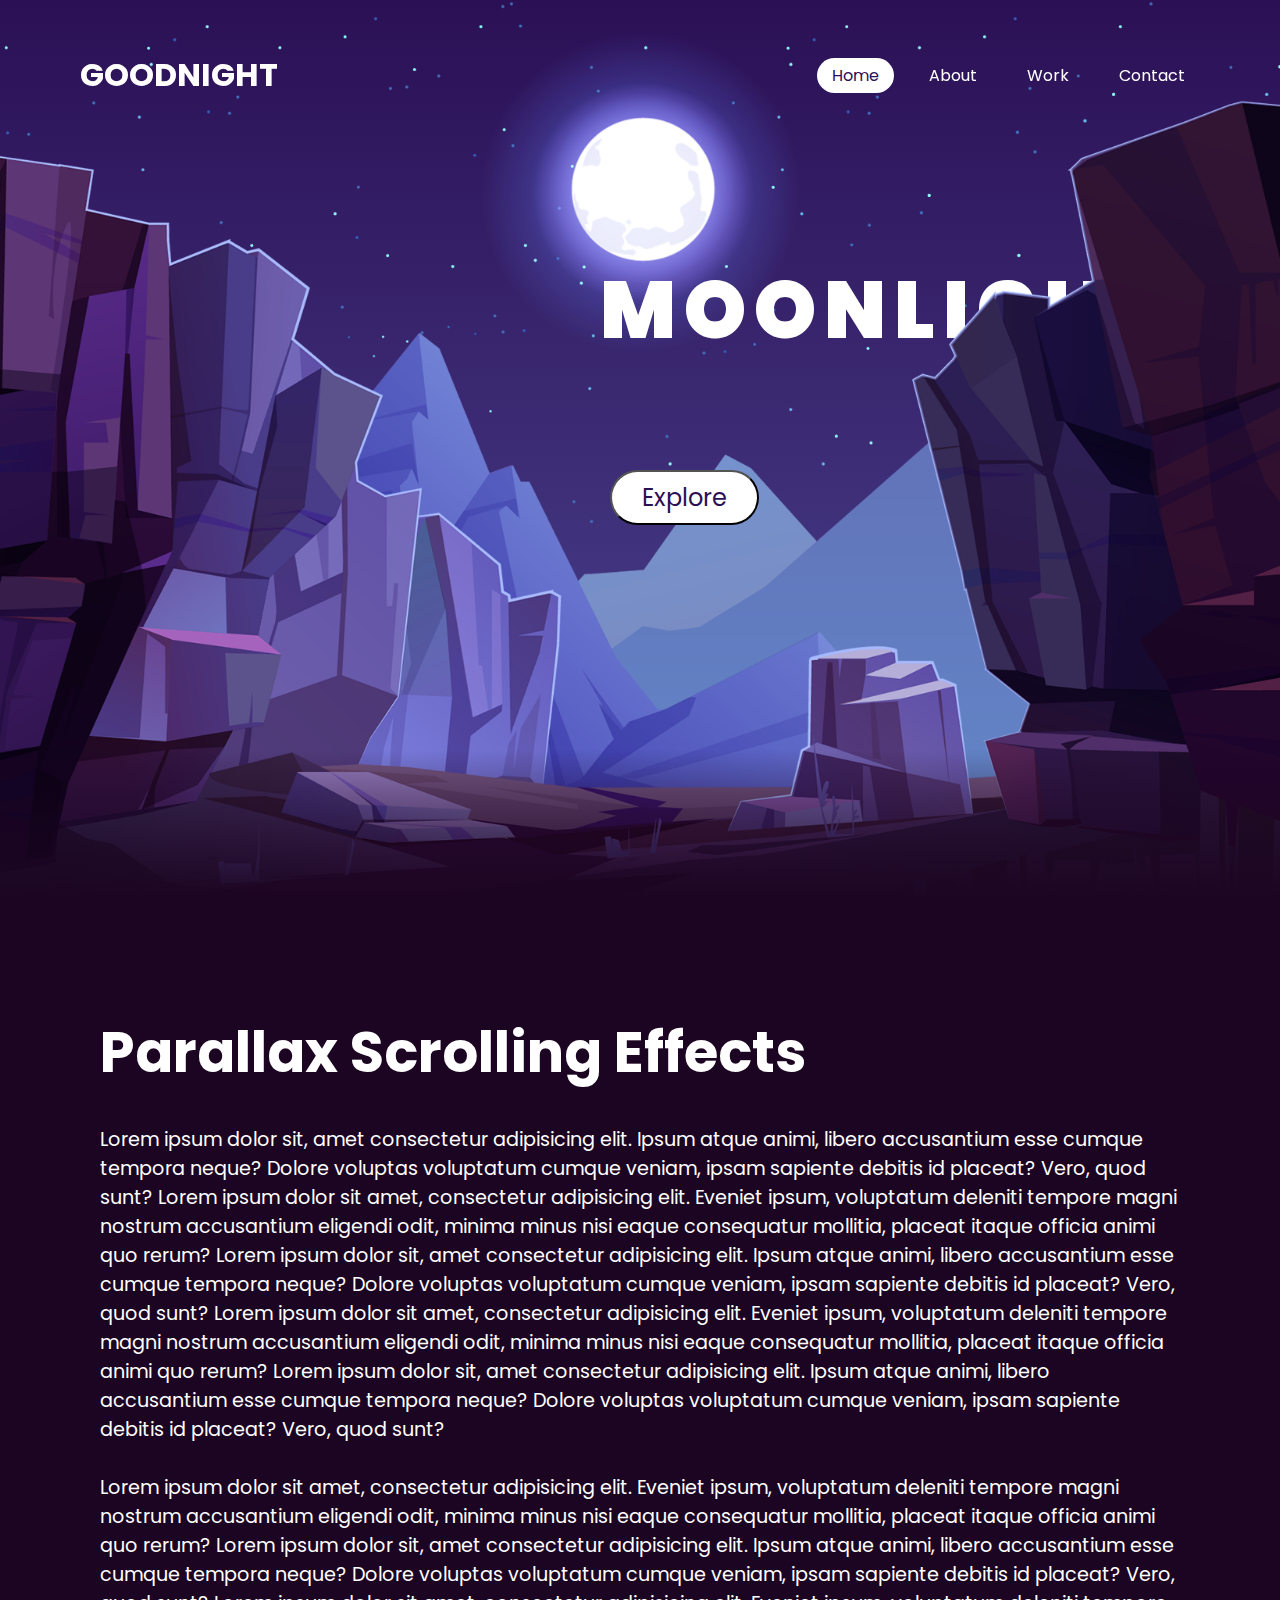
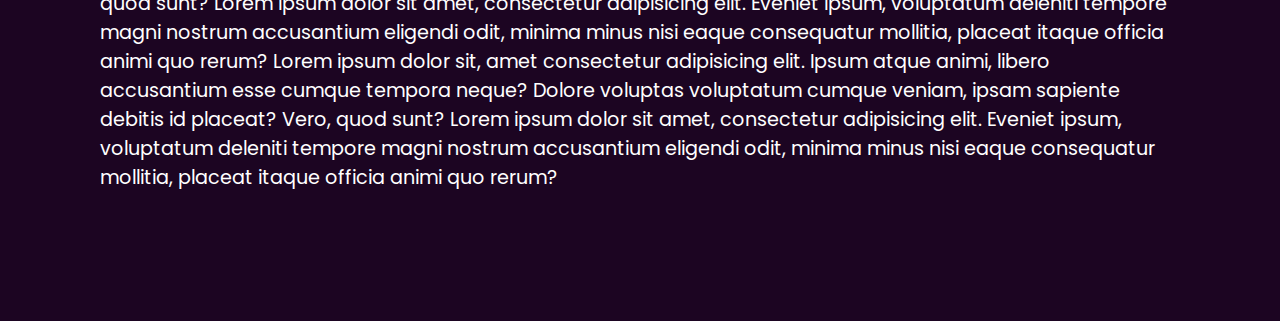
<file: Frontend/index.html>
<!DOCTYPE html>
<html>
    <head>
        <link rel="stylesheet" href="./styles.css">
        <link rel="preconnect" href="https://fonts.gstatic.com">
        <link href="https://fonts.googleapis.com/css2?family=Poppins&display=swap" rel="stylesheet">

    </head>
    <body>
        <header >
            <a href="#" class="logo">Goodnight</a>
            <ul>
            <li><a href="#" class="active">Home</a></li>
            <li><a href="#" >About</a></li>
            <li><a href="#" >Work</a></li>
            <li><a href="#" >Contact</a></li>
            </ul>
        </header>
        <section >
            <img id="moon" src="./img/moon.png">
            <img id="mountains_behind" src="./img/mountains_behind.png">
            <img id="mountains_front" src="./img/mountains_front.png">
            <img id="stars" src="./img/stars.png">
        </section>
        <div id="moonlight">Moonlight</div>
        <button id="btn">Explore</button>
        <div class="sec">
            <h2>Parallax Scrolling Effects</h2>
            <p>Lorem ipsum dolor sit, amet consectetur adipisicing elit. Ipsum atque animi, libero accusantium esse cumque tempora neque? Dolore voluptas voluptatum cumque veniam, ipsam sapiente debitis id placeat? Vero, quod sunt?
            Lorem ipsum dolor sit amet, consectetur adipisicing elit. Eveniet ipsum, voluptatum deleniti tempore magni nostrum accusantium eligendi odit, minima minus nisi eaque consequatur mollitia, placeat itaque officia animi quo rerum?
            Lorem ipsum dolor sit, amet consectetur adipisicing elit. Ipsum atque animi, libero accusantium esse cumque tempora neque? Dolore voluptas voluptatum cumque veniam, ipsam sapiente debitis id placeat? Vero, quod sunt?
            Lorem ipsum dolor sit amet, consectetur adipisicing elit. Eveniet ipsum, voluptatum deleniti tempore magni nostrum accusantium eligendi odit, minima minus nisi eaque consequatur mollitia, placeat itaque officia animi quo rerum?
            Lorem ipsum dolor sit, amet consectetur adipisicing elit. Ipsum atque animi, libero accusantium esse cumque tempora neque? Dolore voluptas voluptatum cumque veniam, ipsam sapiente debitis id placeat? Vero, quod sunt?<br><br>
            Lorem ipsum dolor sit amet, consectetur adipisicing elit. Eveniet ipsum, voluptatum deleniti tempore magni nostrum accusantium eligendi odit, minima minus nisi eaque consequatur mollitia, placeat itaque officia animi quo rerum?
            Lorem ipsum dolor sit, amet consectetur adipisicing elit. Ipsum atque animi, libero accusantium esse cumque tempora neque? Dolore voluptas voluptatum cumque veniam, ipsam sapiente debitis id placeat? Vero, quod sunt?
            Lorem ipsum dolor sit amet, consectetur adipisicing elit. Eveniet ipsum, voluptatum deleniti tempore magni nostrum accusantium eligendi odit, minima minus nisi eaque consequatur mollitia, placeat itaque officia animi quo rerum?
            Lorem ipsum dolor sit, amet consectetur adipisicing elit. Ipsum atque animi, libero accusantium esse cumque tempora neque? Dolore voluptas voluptatum cumque veniam, ipsam sapiente debitis id placeat? Vero, quod sunt?
            Lorem ipsum dolor sit amet, consectetur adipisicing elit. Eveniet ipsum, voluptatum deleniti tempore magni nostrum accusantium eligendi odit, minima minus nisi eaque consequatur mollitia, placeat itaque officia animi quo rerum?<br><br>
        </p>
        </div>
        <script>
            moon = document.getElementById('moon');
            mountains_behind = document.getElementById('mountains_behind');
            mountains_front = document.getElementById('mountains_front');
            stars = document.getElementById('stars');
            moonlight = document.getElementById('moonlight');
            btn = document.getElementById('btn');
            
            window.addEventListener("scroll",function(){
                value=window.scrollY;
                stars.style.left=value*0.2+'px';
                moonlight.style.left=200+value*0.9+'px';
                moon.style.top=value*0.9+'px';
                mountains_behind.style.top=value*0.5+'px';
                mountains_front.style.top=value*0+'px';
            })
        </script>
    </body>
</html>
</file>
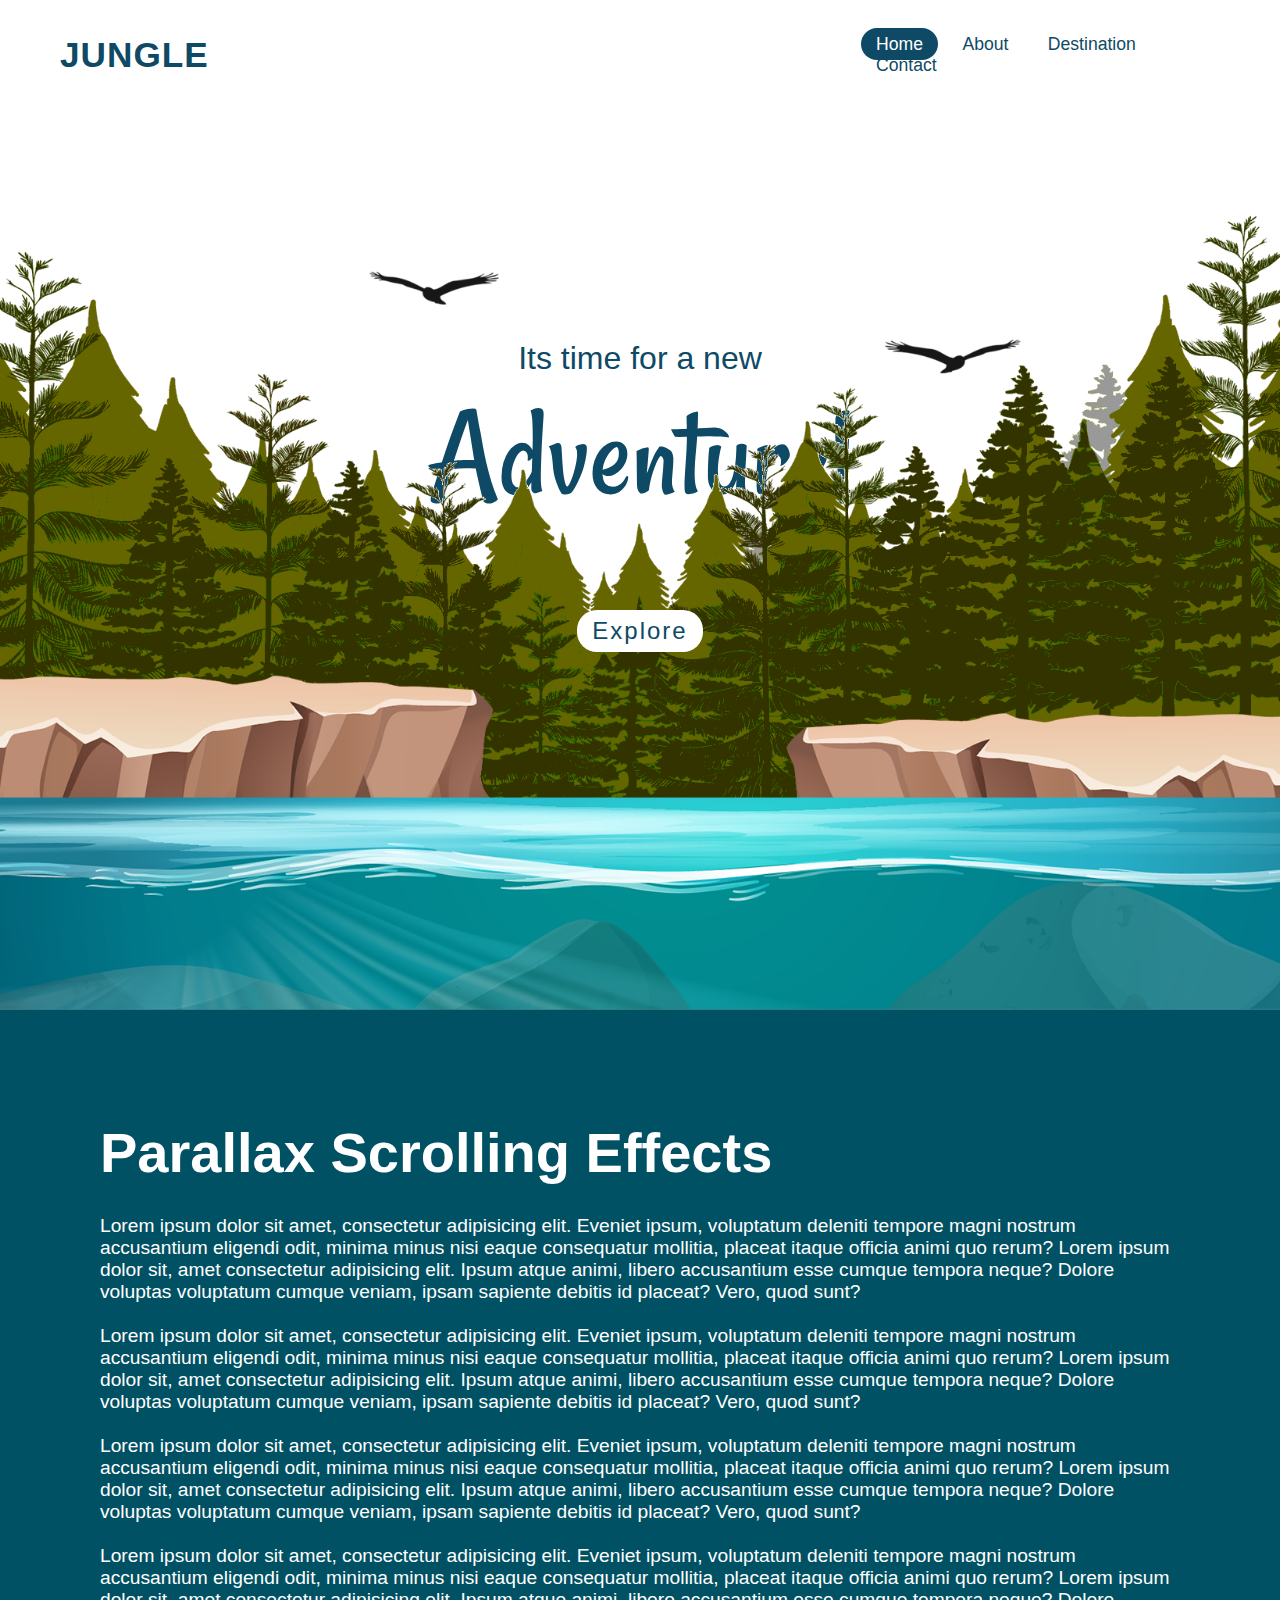
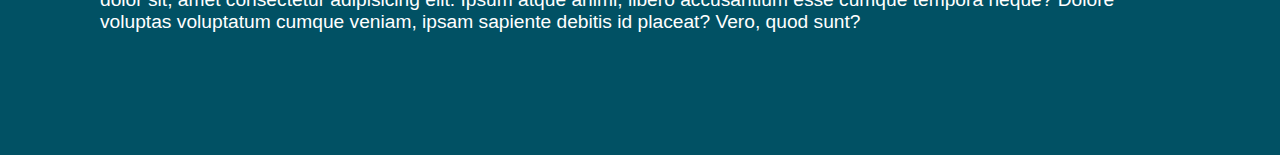
<file: Jungle/src/index.html>
<!Doctype html>
<html>
    <head>
        <link rel="stylesheet" href="./styles.css">
        <link rel="preconnect" href="https://fonts.gstatic.com">
        <link href="https://fonts.googleapis.com/css2?family=Montserrat&family=Rancho&display=swap" rel="stylesheet">
    </head>
    <body>
        <header>
            <div><a href="#">Jungle</a></div>
            <ul>
                <li ><a href=# class="active">Home</a></li>
                <li><a href=#>About</a></li>
                <li><a href=#>Destination</a></li>
                <li><a href=#>Contact</a></li>
            </ul>
        </header>
        <section>
            <text id="txt">Its time for a new <div>Adventure!</div></text>
            <img src="../img/bird1.png" id="bird1">
            <img src="../img/bird2.png" id="bird2">
            <img src="../img/forest.png" id="forest">
            <img src="../img/rocks.png" id="rocks">
            <img src="../img/water.png" id="water">
            <a id="btn">Explore</a>
        </section>
        <div id="sec">
            <h2>Parallax Scrolling Effects</h2>
            <p>
            Lorem ipsum dolor sit amet, consectetur adipisicing elit. Eveniet ipsum, voluptatum deleniti tempore magni nostrum accusantium eligendi odit, minima minus nisi eaque consequatur mollitia, placeat itaque officia animi quo rerum?
            Lorem ipsum dolor sit, amet consectetur adipisicing elit. Ipsum atque animi, libero accusantium esse cumque tempora neque? Dolore voluptas voluptatum cumque veniam, ipsam sapiente debitis id placeat? Vero, quod sunt?<br><br>
            Lorem ipsum dolor sit amet, consectetur adipisicing elit. Eveniet ipsum, voluptatum deleniti tempore magni nostrum accusantium eligendi odit, minima minus nisi eaque consequatur mollitia, placeat itaque officia animi quo rerum?
            Lorem ipsum dolor sit, amet consectetur adipisicing elit. Ipsum atque animi, libero accusantium esse cumque tempora neque? Dolore voluptas voluptatum cumque veniam, ipsam sapiente debitis id placeat? Vero, quod sunt?<br><br>
            Lorem ipsum dolor sit amet, consectetur adipisicing elit. Eveniet ipsum, voluptatum deleniti tempore magni nostrum accusantium eligendi odit, minima minus nisi eaque consequatur mollitia, placeat itaque officia animi quo rerum?
            Lorem ipsum dolor sit, amet consectetur adipisicing elit. Ipsum atque animi, libero accusantium esse cumque tempora neque? Dolore voluptas voluptatum cumque veniam, ipsam sapiente debitis id placeat? Vero, quod sunt?<br><br>
            Lorem ipsum dolor sit amet, consectetur adipisicing elit. Eveniet ipsum, voluptatum deleniti tempore magni nostrum accusantium eligendi odit, minima minus nisi eaque consequatur mollitia, placeat itaque officia animi quo rerum?
            Lorem ipsum dolor sit, amet consectetur adipisicing elit. Ipsum atque animi, libero accusantium esse cumque tempora neque? Dolore voluptas voluptatum cumque veniam, ipsam sapiente debitis id placeat? Vero, quod sunt?<br><br>
        </p>
        <script>
            bird1=document.getElementById("bird1");
            bird2=document.getElementById("bird2");
            forest=document.getElementById("forest");
            water=document.getElementById("water");
            rocks=document.getElementById("rocks");
            btn=document.getElementById("btn");
            txt=document.getElementById("txt");
            sec=document.getElementById("sec");
            header=document.getElementsByTagName("header");
            window.addEventListener("scroll",function(){
                value=window.scrollY;
                bird1.style.left=value*0.8+'px';
                bird1.style.top=-value*0.8+'px';
                bird2.style.left=-value*0.8+'px';
                bird2.style.top=-value*0.8+'px';
                water.style.top=-value*0.3+'px';
                rocks.style.top=-value*0.5+'px';
                forest.style.top=-value*0.5+'px';
                txt.style.top=(230-value*4)+'px';
                btn.style.top=400-value*0.5+'px';
                sec.style.top=value*-0.3+'px';
            })


        </script>
    </body>
</html>
</file>
<file: Frontend/styles.css>
*{
    margin:0px;
    padding:0px;
    font-family: 'Poppins', sans-serif;
    scroll-behavior: smooth;
}
body{
    background:linear-gradient(#2b1055,#7587de);
    min-height:1500px;
    overflow-x: hidden;
    position:relative;
}
a{
    text-decoration: none;
}
header{
    display: flex;
    width:100vw;
    justify-content: space-between;
    align-items: center;
    position:absolute;
    top: 0;
    left:0;
    height: 10vh;
    padding: 30px 100px;
    
}
header ul{
    display: flex;
    justify-content: center;
    align-items: center;
    list-style: none;
}
header ul li a{
    position :relative;
    z-index: 3;
    right: 160px;
    padding:6px 15px;
    border-radius: 20px;
    color:white;
    margin-right: 20px;
}
.active{
    color:#2b1055;
    background-color: white;
    
}
header ul li a:hover{
    color:#2b1055;
    background-color: white;
}

.logo{
    text-transform: uppercase;
    font-weight: 700;
    text-decoration:none;
    font-size:2em;
    color: white;
    position : relative;
    right :20px;
    z-index: 3;
}

section{
    position : relative;
    width : 100%;
    height : 100vh;
    overflow:hidden;
    display:flex;
    justify-content:center;
    align-items:center;

}
section img{
    position:absolute;
    top: 0;
    left: 0;
    width : 100vw;
    height: 100%;
    object-fit:cover;
}
.sec::after{
    content: '';
    position: absolute;
    top:0;
    left:0;
    width : 100vw;
    height : 150px;
    background:linear-gradient(transparent, #1c0522);
    z-index: 1000;
    transform:translateY(-150px);
}
#stars{
    position:relative;
    z-index: -1;
}
#moon{
    mix-blend-mode: screen;
    z-index: 2;
}
#mountains_front{
    z-index: 2;
}
#moonlight{
    position : absolute;
    width : 100vw;
    align-items:center;
    top: 250px;
    left: 600px;
    color: white;
    text-transform: uppercase;
    font-weight: 900;
    text-decoration:none;
    font-size:5em;
    color: white;
    letter-spacing: 8px;
    z-index: 1;
}
button{
    text-decoration:none;
    background-color: white;
    padding:8px 30px;
    color:#2b1055;
    border-radius:40px;
    font-size:1.5em;
    position:absolute;
    top :470px;
    z-index: 1;
    left: 610px;
}
.sec{
    position :relative;
    padding: 100px;
    background: #1c0522;
}
.sec h2{
    font-size:3.5em;
    margin-top: 10px;
    color:#fff;
}
.sec p{
    font-size:1.2em;
    color:#fff;
    padding-top:30px;
}
</file>
<file: Jungle/src/styles.css>
/* font-family: 'Montserrat', sans-serif;
font-family: 'Rancho', cursive; */
*{
    margin:0px;
    padding:0px;
    font-family: 'Poppins', sans-serif;
    scroll-behavior: smooth;
}
body{
    background:white;
    min-height:1200px;
    overflow-x: hidden;
    color: rgb(14,74,101);
    
}
a{
    text-decoration:none;
    color: rgb(14,74,101);
}
section{
    position : relative;
    width : 100%;
    height : 100vh;
    overflow:hidden;
    display:flex;
    justify-content:center;
    align-items:center;
}
section::before{
    position : absolute;
    bottom:0;
    z-index: 3;
    content:"";
    width:100vw;
    height: 150px;
    background:linear-gradient(transparent, rgb(1,81,100));
}
section img{
    position:absolute;
    top: 0;
    left: 0;
    width : 100vw;
    height: 100%;
    object-fit:cover;
}
section text{
    position:absolute;
    top: 230px;
    left: 0;
    width : 100vw;
    object-fit:cover;
    text-align: center;
    font-size:2em;
    z-index: 1;

}
section text div{
    font-size:4em;
    font-family: 'Rancho', cursive;
}
header{
    display:flex;
    justify-content:space-between;
    height:10vh;
    align-items:center;
    padding:10px 40px;
    z-index: 1000;
}
header div{
    margin-left: 20px;
    font-size: 2.2em;
    text-transform:uppercase;
    font-weight:900;
    letter-spacing: 1px;
}
header ul{
    width: 30vw;
}
header ul li{
    display:inline-block; 
    font-size: 1.1em;  
}
header ul li a {
    padding:6px 15px;
    margin-left: 5px;
    border-radius: 20px;
}
.active{
    color:white;
    background-color:rgb(14,74,101);
}
header ul li a:hover{
    color:white;
    background-color:rgb(14,74,101);
}
#btn{
    position:absolute;
    top:400px;
    z-index: 1000;
    letter-spacing: 2px;
    text-decoration:none;
    color:rgb(14,74,101);
    padding:7px 15px;
    background-color:white;
    border-radius:20px;
    font-size: 1.5em;
    border-style: none;
    transform:translateY(100px)
}
#btn:hover{
    background-color:rgb(14,74,101);
    color:white;
    border-radius:20px;
}
#sec{
    position :relative;
    padding: 100px;
    background: rgb(1,81,100);
    z-index: 4;
}
#sec h2{
    font-size:3.5em;
    margin-top: 10px;
    color:#fff;
}
#sec p{
    font-size:1.2em;
    color:#fff;
    padding-top:30px;
}
#forest{
    z-index: 2;
}
#rocks{
    z-index: 3;
}
#water{
    z-index: 4;
}
</file>
